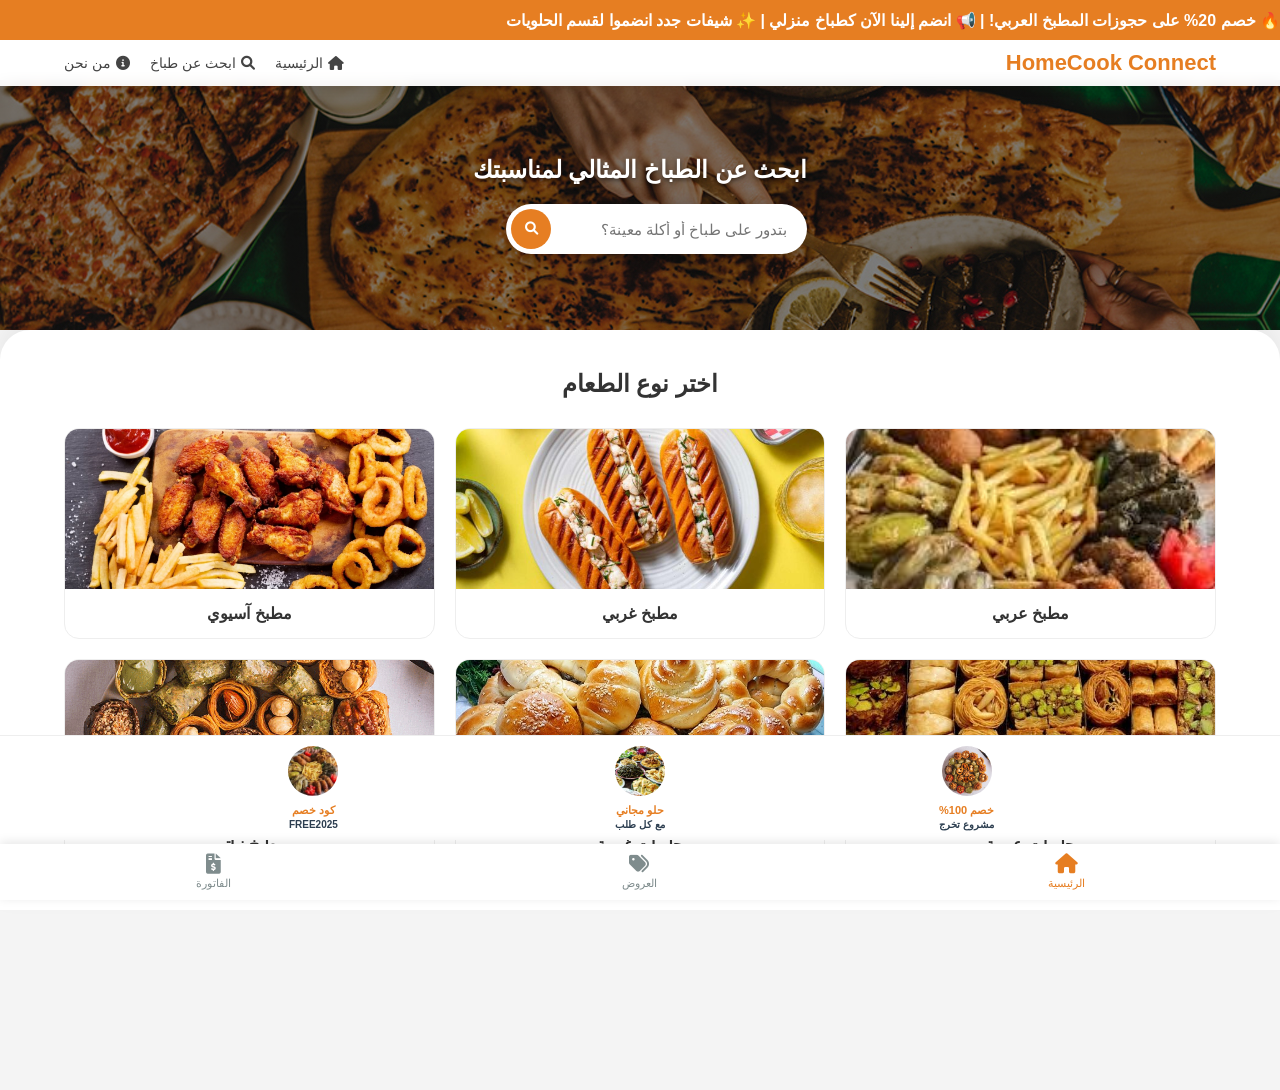
<file: index.html>
<!DOCTYPE html>
<html lang="ar" dir="rtl">
<head>
    <meta charset="UTF-8">
    <meta name="viewport" content="width=device-width, initial-scale=1.0">
    <title>HomeCook Connect | الرئيسية</title>
    <link rel="stylesheet" href="css/style.css">
    <link rel="stylesheet" href="https://cdnjs.cloudflare.com/ajax/libs/font-awesome/6.0.0/css/all.min.css">
</head>
<body>

    <div class="news-ticker">
        <div class="ticker-text">
            🔥 خصم 20% على حجوزات المطبخ العربي! | 📢 انضم إلينا الآن كطباخ منزلي | ✨ شيفات جدد انضموا لقسم الحلويات
        </div>
    </div>

    <nav class="top-nav">
        <div class="logo">HomeCook Connect</div>
        <ul>
            <li><a href="index.html"><i class="fas fa-home"></i> الرئيسية</a></li>
            <li><a href="#search-section"><i class="fas fa-search"></i> ابحث عن طباخ</a></li>
            <li><a href="#"><i class="fas fa-info-circle"></i> من نحن</a></li>
        </ul>
    </nav>

    <header class="hero-section" id="search-section">
        <div class="overlay">
            <h1>ابحث عن الطباخ المثالي لمناسبتك</h1>
            <div class="search-bar">
                <input type="text" id="searchInput" placeholder="بتدور على طباخ أو أكلة معينة؟">
                <button onclick="performSearch()"><i class="fas fa-search"></i></button>
            </div>
        </div>
    </header>

    <section class="categories">
        <h2>اختر نوع الطعام</h2>
        <div class="grid-container">
             <a href="pages/arabic.html" class="cat-card">
                <img src="images/categories/arabic-food.jpg" alt="مطبخ عربي" onerror="this.src='https://via.placeholder.com/150'">
                <span>مطبخ عربي</span>
            </a>
            
            <a href="pages/western.html" class="cat-card">
                <img src="images/categories/western-food.jpg" alt="مطبخ غربي" onerror="this.src='https://via.placeholder.com/150'">
                <span>مطبخ غربي</span>
            </a>
            
            <a href="pages/asian.html" class="cat-card">
                <img src="images/categories/asian-food.jpg" alt="مطبخ آسيوي" onerror="this.src='https://via.placeholder.com/150'">
                <span>مطبخ آسيوي</span>
            </a>
            
            <a href="pages/arabic-desserts.html" class="cat-card">
                <img src="images/categories/arabic-sweets.jpg" alt="حلويات عربية" onerror="this.src='https://via.placeholder.com/150'">
                <span>حلويات عربية</span>
            </a>
            
            <a href="pages/western-desserts.html" class="cat-card">
                <img src="images/categories/western-sweets.jpg" alt="حلويات غربية" onerror="this.src='https://via.placeholder.com/150'">
                <span>حلويات غربية</span>
            </a>
            
            <a href="pages/vegan.html" class="cat-card">
                <img src="images/categories/vegan-food.jpg" alt="مطبخ نباتي" onerror="this.src='https://via.placeholder.com/150'">
                <span>مطبخ نباتي</span>
            </a>
        </div>
    </section>

    <div id="chefModal" class="modal">
        <div class="modal-content">
            <span class="close" onclick="closeModal()">&times;</span>
            <div id="modalBody"></div>
        </div>
    </div>

    <section class="top-offers-static">
        <div class="static-offers-grid">
            <a href="pages/offers.html" class="offer-box">
                <img src="images/cover/offer1.jpg" alt="عرض 1" onerror="this.src='https://via.placeholder.com/100'">
                <div class="offer-box-info">
                    <h4>خصم 100%</h4>
                    <p>مشروع تخرج</p>
                </div>
            </a>
            <a href="pages/offers.html" class="offer-box">
                <img src="images/cover/offer2.jpg" alt="عرض 2" onerror="this.src='https://via.placeholder.com/100'">
                <div class="offer-box-info">
                    <h4>حلو مجاني</h4>
                    <p>مع كل طلب</p>
                </div>
            </a>
            <a href="pages/offers.html" class="offer-box">
                <img src="images/cover/offer6.jpg" alt="عرض 6" onerror="this.src='https://via.placeholder.com/100'">
                <div class="offer-box-info">
                    <h4>كود خصم</h4>
                    <p>FREE2025</p>
                </div>
            </a>
        </div>
    </section>

    <footer class="bottom-nav">
        <a href="index.html" class="nav-item active">
            <i class="fas fa-home"></i>
            <span>الرئيسية</span>
        </a>
        <a href="pages/offers.html" class="nav-item">
            <i class="fas fa-tags"></i>
            <span>العروض</span>
        </a>
        <a href="pages/invoice.html" class="nav-item">
            <i class="fas fa-file-invoice-dollar"></i>
            <span>الفاتورة</span>
        </a>
    </footer>

    <script src="js/script.js"></script>
</body>
</html>
</file>
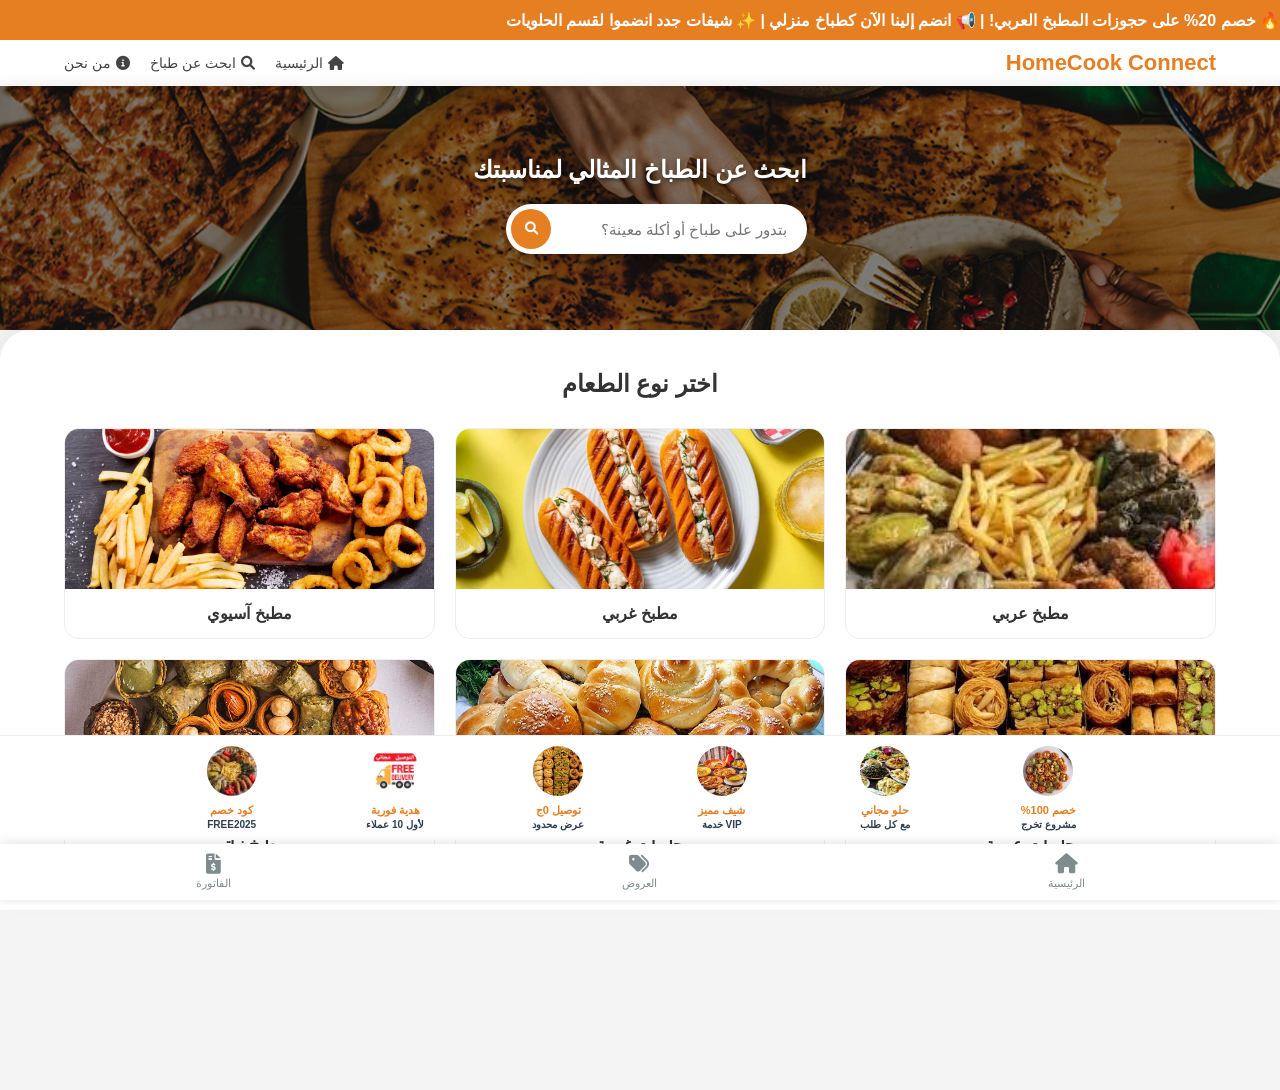
<file: Chef Finder Finesh/index.html>
<!DOCTYPE html>
<html lang="ar" dir="rtl">
<head>
    <meta charset="UTF-8">
    <meta name="viewport" content="width=device-width, initial-scale=1.0">
    <title>HomeCook Connect | الرئيسية</title>
    <link rel="stylesheet" href="css/style.css">
    <link rel="stylesheet" href="https://cdnjs.cloudflare.com/ajax/libs/font-awesome/6.0.0/css/all.min.css">
</head>
<body>

    <div class="news-ticker">
        <div class="ticker-text">
            🔥 خصم 20% على حجوزات المطبخ العربي! | 📢 انضم إلينا الآن كطباخ منزلي | ✨ شيفات جدد انضموا لقسم الحلويات
        </div>
    </div>

    <nav class="top-nav">
        <div class="logo">HomeCook Connect</div>
        <ul>
            <li><a href="index.html"><i class="fas fa-home"></i> الرئيسية</a></li>
            <li><a href="#search-section"><i class="fas fa-search"></i> ابحث عن طباخ</a></li>
            <li><a href="#"><i class="fas fa-info-circle"></i> من نحن</a></li>
        </ul>
    </nav>

    <header class="hero-section" id="search-section">
        <div class="overlay">
            <h1>ابحث عن الطباخ المثالي لمناسبتك</h1>
            <div class="search-bar">
                <input type="text" id="searchInput" placeholder="بتدور على طباخ أو أكلة معينة؟">
                <button onclick="performSearch()"><i class="fas fa-search"></i></button>
            </div>
        </div>
    </header>

  <section class="categories">
    <h2>اختر نوع الطعام</h2>
    <div class="grid-container">
         <a href="pages/arabic.html" class="cat-card">
            <img src="images/categories/arabic-food.jpg" alt="مطبخ عربي" onerror="this.src='https://via.placeholder.com/150'">
            <span>مطبخ عربي</span>
        </a>
        
        <a href="pages/western.html" class="cat-card">
            <img src="images/categories/western-food.jpg" alt="مطبخ غربي" onerror="this.src='https://via.placeholder.com/150'">
            <span>مطبخ غربي</span>
        </a>
        
        <a href="pages/asian.html" class="cat-card">
            <img src="images/categories/asian-food.jpg" alt="مطبخ آسيوي" onerror="this.src='https://via.placeholder.com/150'">
            <span>مطبخ آسيوي</span>
        </a>
        
        <a href="pages/arabic-desserts.html" class="cat-card">
            <img src="images/categories/arabic-sweets.jpg" alt="حلويات عربية" onerror="this.src='https://via.placeholder.com/150'">
            <span>حلويات عربية</span>
        </a>
        
        <a href="pages/western-desserts.html" class="cat-card">
            <img src="images/categories/western-sweets.jpg" alt="حلويات غربية" onerror="this.src='https://via.placeholder.com/150'">
            <span>حلويات غربية</span>
        </a>
        
        <a href="pages/vegan.html" class="cat-card">
            <img src="images/categories/vegan-food.jpg" alt="مطبخ نباتي" onerror="this.src='https://via.placeholder.com/150'">
            <span>مطبخ نباتي</span>
        </a>
    </div>
</section>


    <div id="chefModal" class="modal">
        <div class="modal-content">
            <span class="close" onclick="closeModal()">&times;</span>
            <div id="modalBody"></div>
        </div>
    </div>

   

<footer class="bottom-nav">
<section class="top-offers-static">
    <div class="static-offers-grid">
        <a href="pages/offers.html" class="offer-box">
            <img src="images/cover/offer1.jpg" alt="عرض 1" onerror="this.src='https://via.placeholder.com/100'">
            <div class="offer-box-info">
                <h4>خصم 100%</h4>
                <p>مشروع تخرج</p>
            </div>
        </a>
        <a href="pages/offers.html" class="offer-box">
            <img src="images/cover/offer2.jpg" alt="عرض 2" onerror="this.src='https://via.placeholder.com/100'">
            <div class="offer-box-info">
                <h4>حلو مجاني</h4>
                <p>مع كل طلب</p>
            </div>
        </a>
        <a href="pages/offers.html" class="offer-box">
            <img src="images/cover/offer3.jpg" alt="عرض 3" onerror="this.src='https://via.placeholder.com/100'">
            <div class="offer-box-info">
                <h4>شيف مميز</h4>
                <p>VIP خدمة</p>
            </div>
        </a>
        <a href="pages/offers.html" class="offer-box">
            <img src="images/cover/offer4.jpg" alt="عرض 4" onerror="this.src='https://via.placeholder.com/100'">
            <div class="offer-box-info">
                <h4>توصيل 0ج</h4>
                <p>عرض محدود</p>
            </div>
        </a>
        <a href="pages/offers.html" class="offer-box">
            <img src="images/cover/offer5.jpg" alt="عرض 5" onerror="this.src='https://via.placeholder.com/100'">
            <div class="offer-box-info">
                <h4>هدية فورية</h4>
                <p>لأول 10 عملاء</p>
            </div>
        </a>
        <a href="pages/offers.html" class="offer-box">
            <img src="images/cover/offer6.jpg" alt="عرض 6" onerror="this.src='https://via.placeholder.com/100'">
            <div class="offer-box-info">
                <h4>كود خصم</h4>
                <p>FREE2025</p>
            </div>
        </a>
    </div>
</section>
    </div>
</section>
    </footer>
<footer class="bottom-nav">
    <a href="index.html" class="nav-item">
        <i class="fas fa-home"></i>
        <span>الرئيسية</span>
    </a>
    
    <a href="pages/offers.html" class="nav-item">
        <i class="fas fa-tags"></i>
        <span>العروض</span>
    </a>
    
    <a href="pages/invoice.html" class="nav-item">
        <i class="fas fa-file-invoice-dollar"></i>
        <span>الفاتورة</span>
    </a>
</footer>
</body>
</html>
</file>
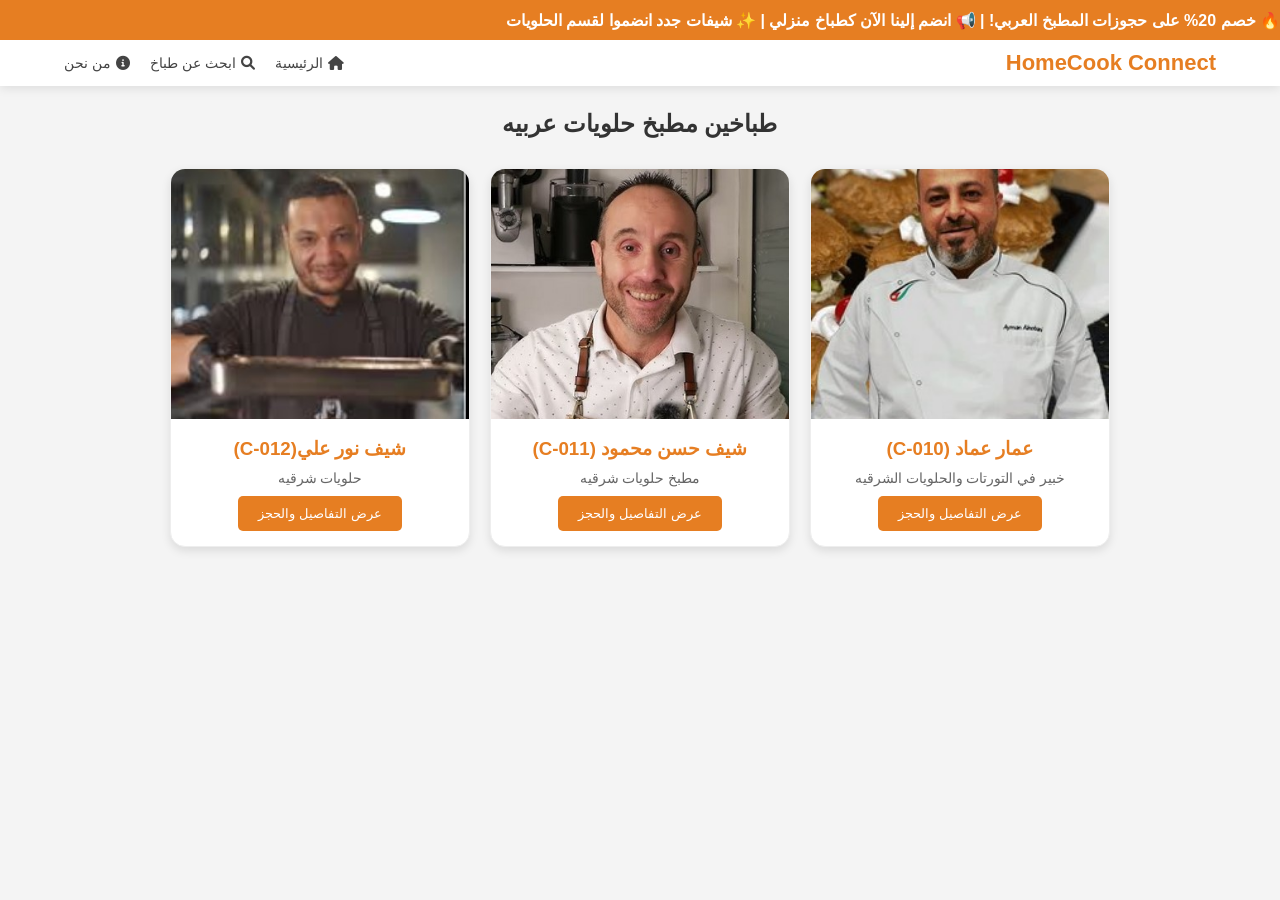
<file: pages/arabic-desserts.html>
<!DOCTYPE html>
<html lang="ar" dir="rtl">
<head>
    <meta charset="UTF-8">
    <meta name="viewport" content="width=device-width, initial-scale=1.0">
    <title> مطبخ حلويات عربيه  | HomeCook Connect</title>
    <link rel="stylesheet" href="../css/style.css">
    <link rel="stylesheet" href="https://cdnjs.cloudflare.com/ajax/libs/font-awesome/6.0.0/css/all.min.css">
</head>
<body>
    <div class="news-ticker">
        <div class="ticker-text">
            🔥 خصم 20% على حجوزات المطبخ العربي! | 📢 انضم إلينا الآن كطباخ منزلي | ✨ شيفات جدد انضموا لقسم الحلويات
        </div>
    </div>

    <nav class="top-nav">
        <div class="logo">HomeCook Connect</div>
        <ul>
            <li><a href="../index.html"><i class="fas fa-home"></i> الرئيسية</a></li>
            <li><a href="#search-section"><i class="fas fa-search"></i> ابحث عن طباخ</a></li>
            <li><a href="#"><i class="fas fa-info-circle"></i> من نحن</a></li>
        </ul>
    </nav>
    <div class="back-nav">
    </div>

    <section class="chefs-section">
        <h1>طباخين مطبخ حلويات عربيه </h1>
        
        <div class="chefs-container">
            <div class="chef-card" id="C-010">
                <img src="../images/chef7.jpg" alt=" شيف عمار عماد ">
                <div class="chef-info">
                    <h3>عمار عماد  (C-010)</h3>
                    <p class="specialty">خبير في التورتات والحلويات الشرقيه </p>
                    <button class="view-btn" onclick="showChefDetails('C-010')">عرض التفاصيل والحجز</button>
                </div>
            </div>

            <div class="chef-card" id="C-011">
                <img src="../images/chef8.jpg" alt="شيف حسن محمود ">
                <div class="chef-info">
                    <h3>شيف حسن محمود (C-011)</h3>
                    <p class="specialty"> مطبخ حلويات شرقيه  </p>
                    <button class="view-btn" onclick="showChefDetails('C-011')">عرض التفاصيل والحجز</button>
                </div>
            </div>

            <div class="chef-card" id="C-012">
                <img src="../images/chef9.jpg" alt="شيف نور علي">
                <div class="chef-info">
                    <h3>شيف نور علي(C-012)</h3>
                    <p class="specialty"> حلويات شرقيه</p>
                    <button class="view-btn" onclick="showChefDetails('C-012')">عرض التفاصيل والحجز</button>
                </div>
            </div>
        </div>
    </section>

    <div id="chefModal" class="modal">
        <div class="modal-content">
            <span class="close" onclick="closeModal()">&times;</span>
            <div id="modalBody">
                </div>
        </div>
    </div>

    <script src="../js/script.js"></script>
</body>
</html>
</file>
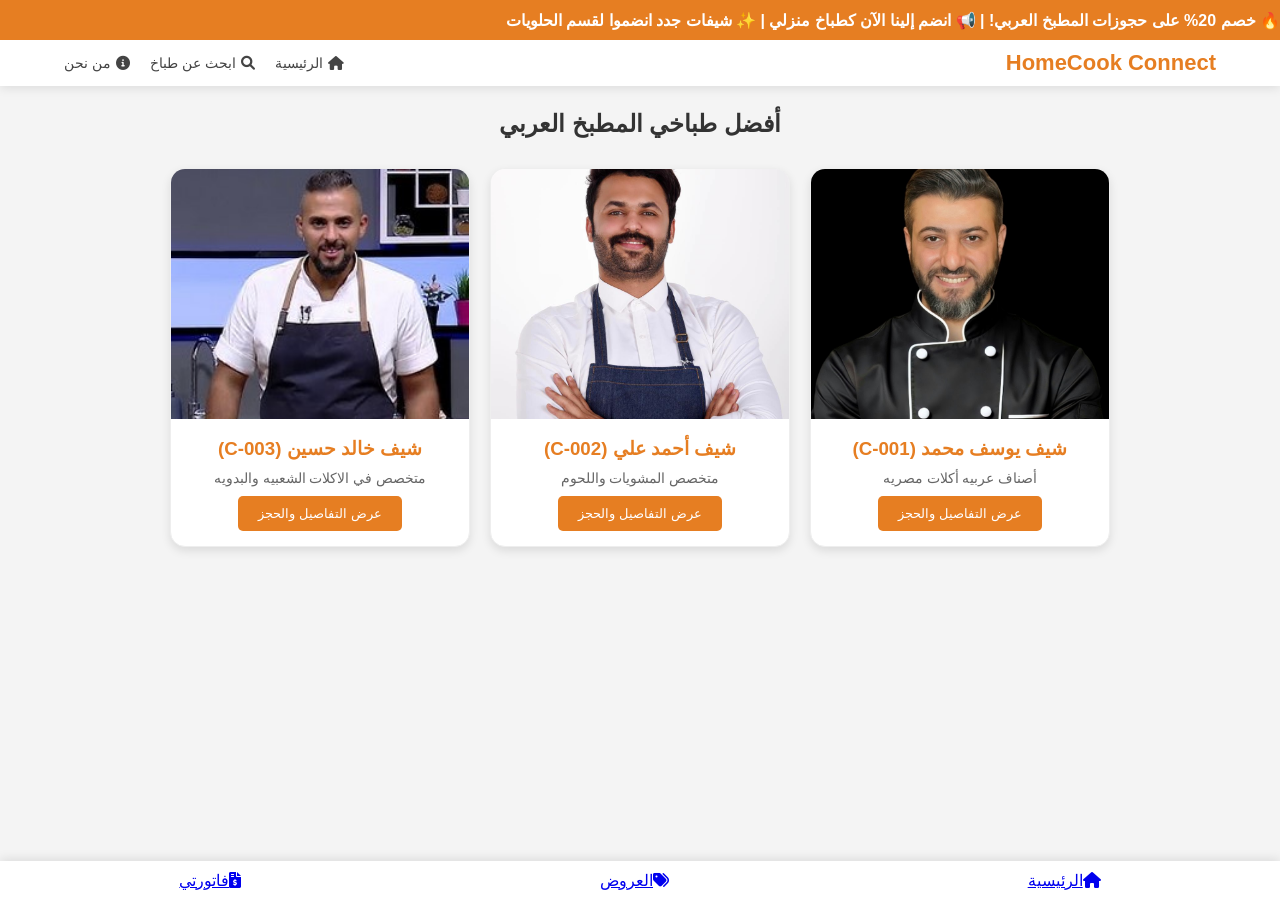
<file: pages/arabic.html>
<!DOCTYPE html>
<html lang="ar" dir="rtl">
<head>
    <meta charset="UTF-8">
    <title>المطبخ العربي | HomeCook Connect</title>
    <link rel="stylesheet" href="../css/style.css">
    <link rel="stylesheet" href="https://cdnjs.cloudflare.com/ajax/libs/font-awesome/6.0.0/css/all.min.css">
</head>
<body>
        <div class="news-ticker">
        <div class="ticker-text">
            🔥 خصم 20% على حجوزات المطبخ العربي! | 📢 انضم إلينا الآن كطباخ منزلي | ✨ شيفات جدد انضموا لقسم الحلويات
        </div>
    </div>

    <nav class="top-nav">
        <div class="logo">HomeCook Connect</div>
        <ul>
            <li><a href="../index.html"><i class="fas fa-home"></i> الرئيسية</a></li>
            <li><a href="#search-section"><i class="fas fa-search"></i> ابحث عن طباخ</a></li>
            <li><a href="#"><i class="fas fa-info-circle"></i> من نحن</a></li>
        </ul>
    </nav>
    <div class="back-nav">
    </div>

    <section class="chefs-section">
        <h1>أفضل طباخي المطبخ العربي</h1>
        <div class="chefs-container">
            <div class="chef-card">
                <img src="../images/chef1.jpg" alt="شيف يوسف محمد" onerror="this.src='https://via.placeholder.com/150'">
                <div class="chef-info">
                    <h3>شيف يوسف محمد (C-001)</h3>
                    <p class="specialty">أصناف عربيه أكلات مصريه</p>
                    <button class="view-btn" onclick="showChefDetails('C-001')">عرض التفاصيل والحجز</button>
                </div>
            </div>

            <div class="chef-card">
                <img src="../images/chef2.jpg" alt="شيف أحمد علي" onerror="this.src='https://via.placeholder.com/150'">
                <div class="chef-info">
                    <h3>شيف أحمد علي (C-002)</h3>
                    <p class="specialty">متخصص المشويات واللحوم</p>
                    <button class="view-btn" onclick="showChefDetails('C-002')">عرض التفاصيل والحجز</button>
                </div>
            </div>

            <div class="chef-card">
                <img src="../images/C-018.jpg" alt="شيف خالد حسين " onerror="this.src='https://via.placeholder.com/150'">
                <div class="chef-info">
                    <h3>شيف خالد حسين  (C-003)</h3>
                    <p class="specialty">متخصص في الاكلات الشعبيه والبدويه</p>
                    <button class="view-btn" onclick="showChefDetails('C-003')">عرض التفاصيل والحجز</button>
                </div>
            </div>
        </div>
    </section>

    <footer class="bottom-nav">
        <a href="../index.html"><i class="fas fa-home"></i><span>الرئيسية</span></a>
        <a href="offers.html"><i class="fas fa-tags"></i><span>العروض</span></a>
        <a href="invoice.html"><i class="fas fa-file-invoice-dollar"></i><span>فاتورتي</span></a>
    </footer>

    <div id="chefModal" class="modal">
        <div class="modal-content">
            <span class="close" onclick="closeModal()">&times;</span>
            <div id="modalBody"></div>
        </div>
    </div>

    <script src="../js/script.js"></script>
</body>
</html>
</file>
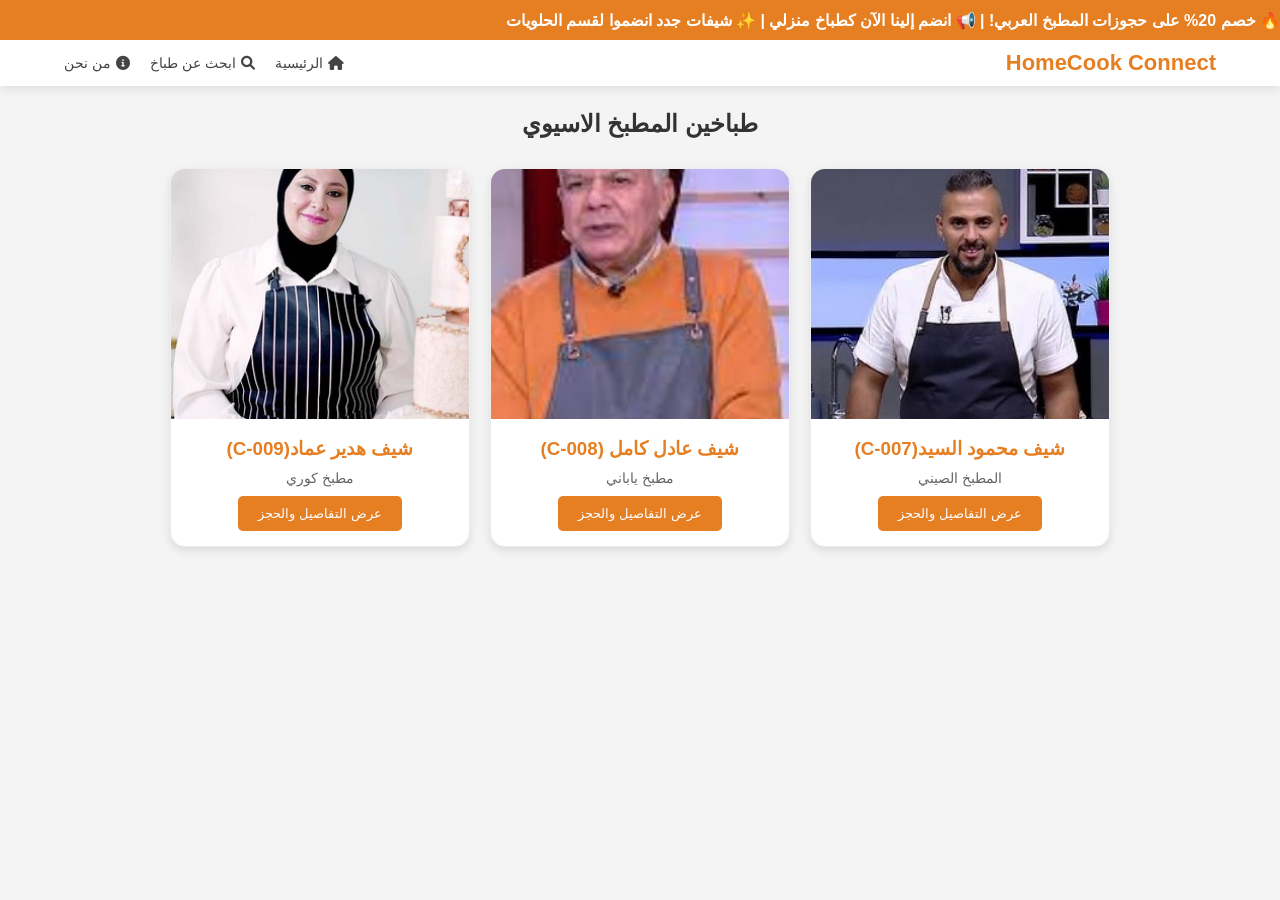
<file: pages/asian.html>
<!DOCTYPE html>
<html lang="ar" dir="rtl">
<head>
    <meta charset="UTF-8">
    <meta name="viewport" content="width=device-width, initial-scale=1.0">
    <title>مطبخ اسيوي | HomeCook Connect</title>
    <link rel="stylesheet" href="../css/style.css">
    <link rel="stylesheet" href="https://cdnjs.cloudflare.com/ajax/libs/font-awesome/6.0.0/css/all.min.css">
</head>
<body>
    <div class="news-ticker">
        <div class="ticker-text">
            🔥 خصم 20% على حجوزات المطبخ العربي! | 📢 انضم إلينا الآن كطباخ منزلي | ✨ شيفات جدد انضموا لقسم الحلويات
        </div>
    </div>

    <nav class="top-nav">
        <div class="logo">HomeCook Connect</div>
        <ul>
            <li><a href="../index.html"><i class="fas fa-home"></i> الرئيسية</a></li>
            <li><a href="#search-section"><i class="fas fa-search"></i> ابحث عن طباخ</a></li>
            <li><a href="#"><i class="fas fa-info-circle"></i> من نحن</a></li>
        </ul>
    </nav>
    <div class="back-nav">
    </div>

    <section class="chefs-section">
        <h1>طباخين المطبخ الاسيوي</h1>
        
        <div class="chefs-container">
            <div class="chef-card" id="C-007">
                <img src="../images/C-018.jpg" alt=" شيف  محمود السيد ">
                <div class="chef-info">
                    <h3> شيف محمود السيد(C-007)</h3>
                    <p class="specialty">المطبخ الصيني</p>
                    <button class="view-btn" onclick="showChefDetails('C-007')">عرض التفاصيل والحجز</button>
                </div>
            </div>

            <div class="chef-card" id="C-008">
                <img src="../images/C-011.jpg" alt="شيف  عادل كامل ">
                <div class="chef-info">
                    <h3>شيف عادل كامل   (C-008)</h3>
                    <p class="specialty"> مطبخ  ياباني  </p>
                    <button class="view-btn" onclick="showChefDetails('C-008')">عرض التفاصيل والحجز</button>
                </div>
            </div>

            <div class="chef-card" id="C-009">
                <img src="../images/C-004.jpg" alt=" شيف  هدير عماد">
                <div class="chef-info">
                    <h3>شيف  هدير عماد(C-009)</h3>
                    <p class="specialty"> مطبخ كوري </p>
                    <button class="view-btn" onclick="showChefDetails('C-009')">عرض التفاصيل والحجز</button>
                </div>
            </div>
        </div>
    </section>

    <div id="chefModal" class="modal">
        <div class="modal-content">
            <span class="close" onclick="closeModal()">&times;</span>
            <div id="modalBody">
                </div>
        </div>
    </div>

    <script src="../js/script.js"></script>
</body>
</html>
</file>
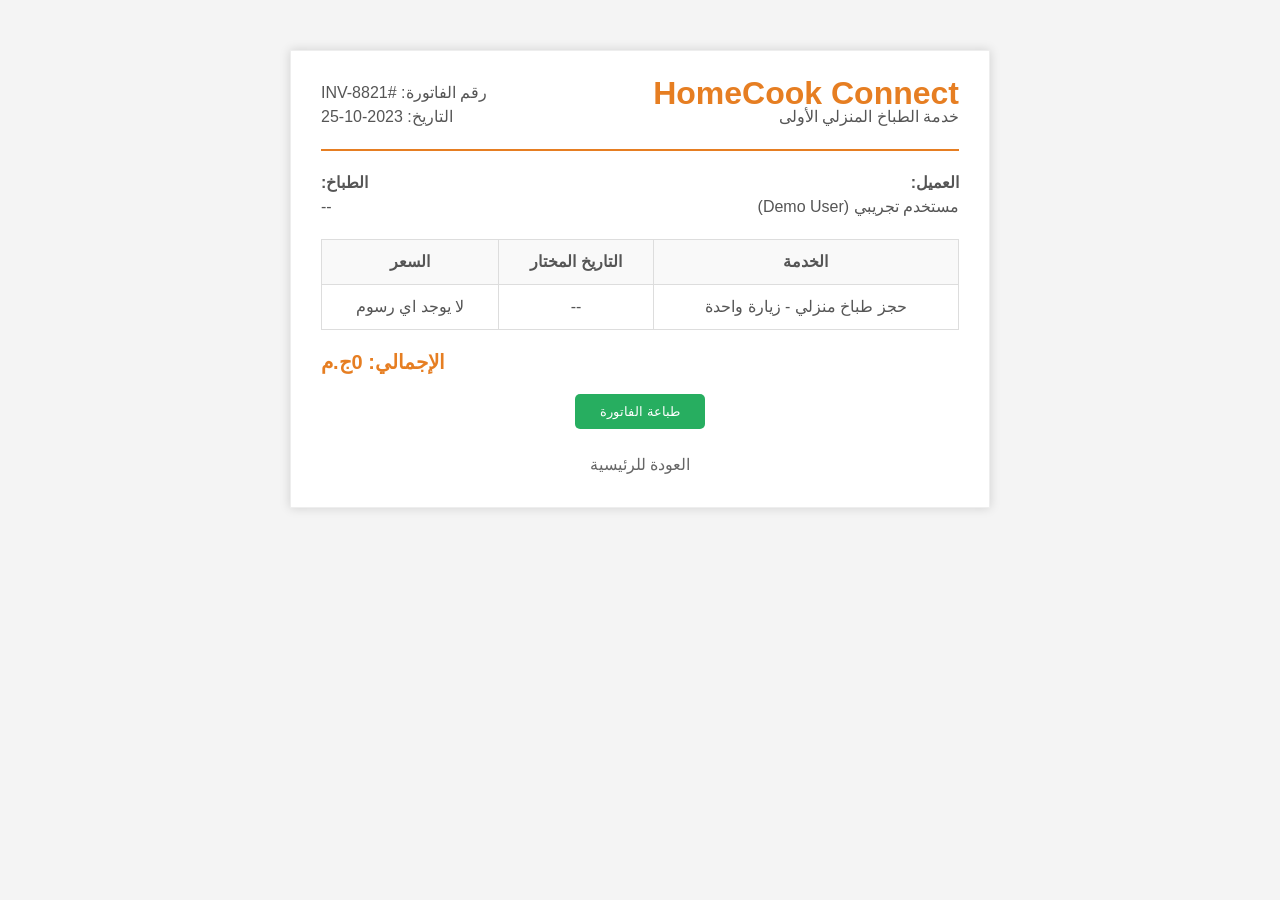
<file: pages/invoice.html>
<!DOCTYPE html>
<html lang="ar" dir="rtl">
<head>
    <meta charset="UTF-8">
    <title>فاتورة الحجز | HomeCook Connect</title>
    <link rel="stylesheet" href="../css/style.css">
    <style>
        /* ستايل خاص بالفاتورة فقط */
        .invoice-box {
            max-width: 700px; margin: 50px auto; padding: 30px;
            border: 1px solid #eee; box-shadow: 0 0 10px rgba(0, 0, 0, 0.15);
            font-size: 16px; line-height: 24px; color: #555; background: #fff;
        }
        .invoice-header { display: flex; justify-content: space-between; border-bottom: 2px solid #e67e22; padding-bottom: 20px; }
        .invoice-details { margin: 20px 0; display: flex; justify-content: space-between; }
        .invoice-table { width: 100%; border-collapse: collapse; margin-top: 20px; }
        .invoice-table th { background: #f9f9f9; padding: 10px; border: 1px solid #ddd; }
        .invoice-table td { padding: 10px; border: 1px solid #ddd; text-align: center; }
        .total-amount { font-size: 20px; font-weight: bold; color: #e67e22; margin-top: 20px; text-align: left; }
        .print-btn { background: #27ae60; color: white; padding: 10px 25px; border: none; border-radius: 5px; cursor: pointer; margin-top: 20px; }
        @media print { .print-btn, .back-nav { display: none; } } /* إخفاء الأزرار عند الطباعة */
    </style>
</head>
<body>

    <div class="invoice-box" id="invoiceContent">
        <div class="invoice-header">
            <div>
                <h1 style="color: #e67e22; margin: 0;">HomeCook Connect</h1>
                <p>خدمة الطباخ المنزلي الأولى</p>
            </div>
            <div style="text-align: left;">
                <p>رقم الفاتورة: <span id="invNum">#INV-8821</span></p>
                <p>التاريخ: <span id="invDate">2023-10-25</span></p>
            </div>
        </div>

        <div class="invoice-details">
            <div>
                <strong>العميل:</strong>
                <p>مستخدم تجريبي (Demo User)</p>
            </div>
            <div style="text-align: left;">
                <strong>الطباخ:</strong>
                <p id="targetChefName">--</p>
            </div>
        </div>

        <table class="invoice-table">
            <thead>
                <tr>
                    <th>الخدمة</th>
                    <th>التاريخ المختار</th>
                    <th>السعر </th>
                </tr>
            </thead>
            <tbody>
                <tr>
                    <td>حجز طباخ منزلي - زيارة واحدة</td>
                    <td id="targetBookingDate">--</td>
                    <td>لا يوجد اي رسوم </td>
                </tr>
            </tbody>
        </table>

        <div class="total-amount">
            الإجمالي: 0ج.م
        </div>

        <div style="text-align: center;">
            <button class="print-btn" onclick="window.print()">طباعة الفاتورة <i class="fas fa-print"></i></button>
            <br><br>
            <a href="../index.html" style="color: #666; text-decoration: none;">العودة للرئيسية</a>
        </div>
    </div>

    <script>
        // كود بسيط لجلب البيانات من الـ Local Storage
       // كود الجافا سكريبت داخل صفحة الفاتورة
document.getElementById('chefName').innerText = localStorage.getItem('bookedChef');
document.getElementById('bookingDate').innerText = localStorage.getItem('bookedDate');

// عرض السعر مجاني
document.getElementById('totalAmount').innerText = "0 جنيه (مجاني)";
document.getElementById('paymentMethod').innerText = "تم الدفع (قسيمة مجانية)";
    </script>

</body>
</html>
</file>
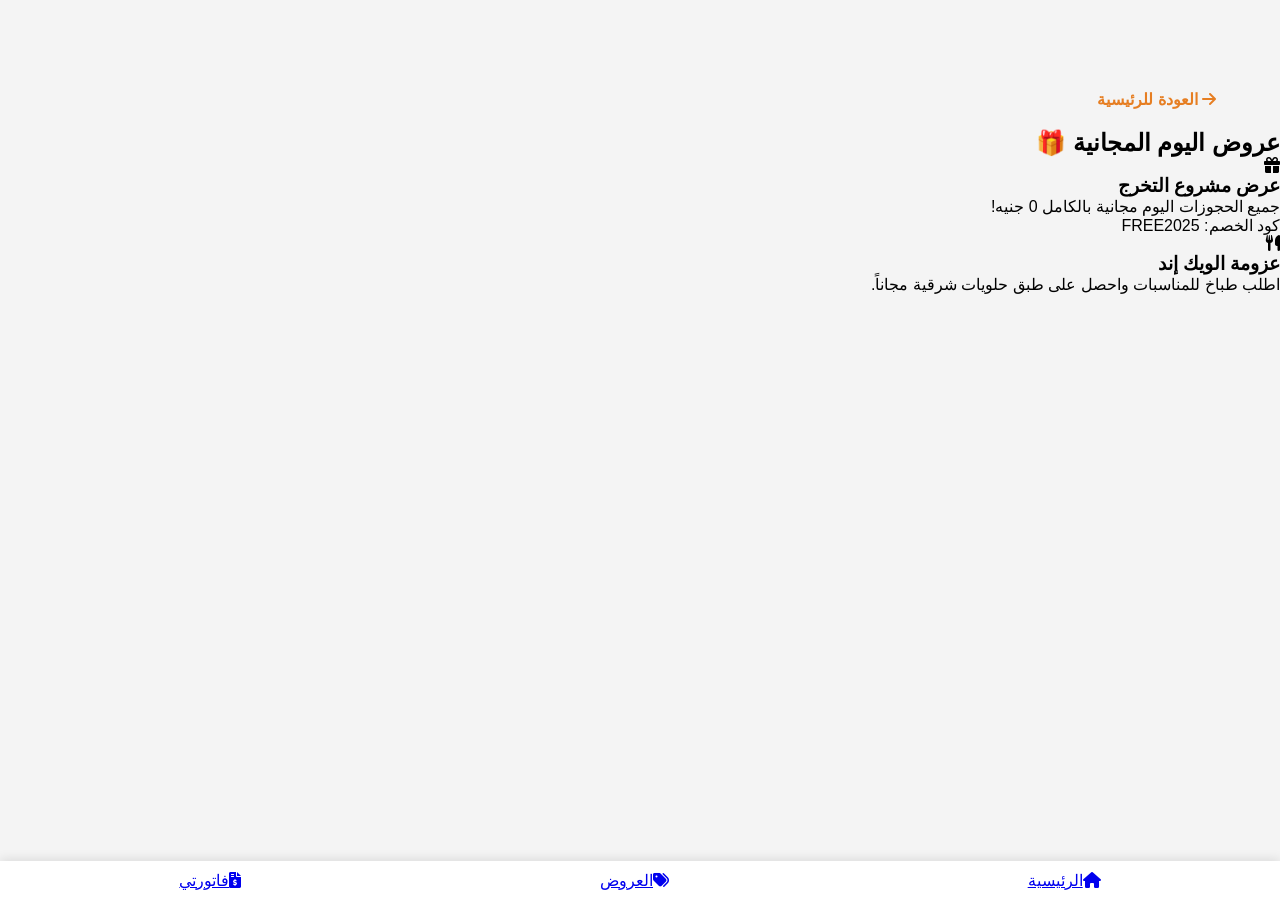
<file: pages/offers.html>
<!DOCTYPE html>
<html lang="ar" dir="rtl">
<head>
    <meta charset="UTF-8">
    <title>العروض الحصرية | HomeCook Connect</title>
    <link rel="stylesheet" href="../css/style.css">
    <link rel="stylesheet" href="https://cdnjs.cloudflare.com/ajax/libs/font-awesome/6.0.0/css/all.min.css">
</head>
<body>
    <div class="back-nav"><a href="../index.html"><i class="fas fa-arrow-right"></i> العودة للرئيسية</a></div>
    
    <section class="offers-page">
        <h1>عروض اليوم المجانية 🎁</h1>
        <div class="offers-container">
            <div class="offer-card-special">
                <i class="fas fa-gift"></i>
                <h3>عرض مشروع التخرج</h3>
                <p>جميع الحجوزات اليوم مجانية بالكامل 0 جنيه!</p>
                <span class="promo-code">كود الخصم: FREE2025</span>
            </div>
            
            <div class="offer-card-special">
                <i class="fas fa-utensils"></i>
                <h3>عزومة الويك إند</h3>
                <p>اطلب طباخ للمناسبات واحصل على طبق حلويات شرقية مجاناً.</p>
            </div>
        </div>
    </section>

    <footer class="bottom-nav">
        <a href="../index.html"><i class="fas fa-home"></i><span>الرئيسية</span></a>
        <a href="offers.html" class="active"><i class="fas fa-tags"></i><span>العروض</span></a>
        <a href="invoice.html"><i class="fas fa-file-invoice-dollar"></i><span>فاتورتي</span></a>
    </footer>
</body>
</html>
</file>
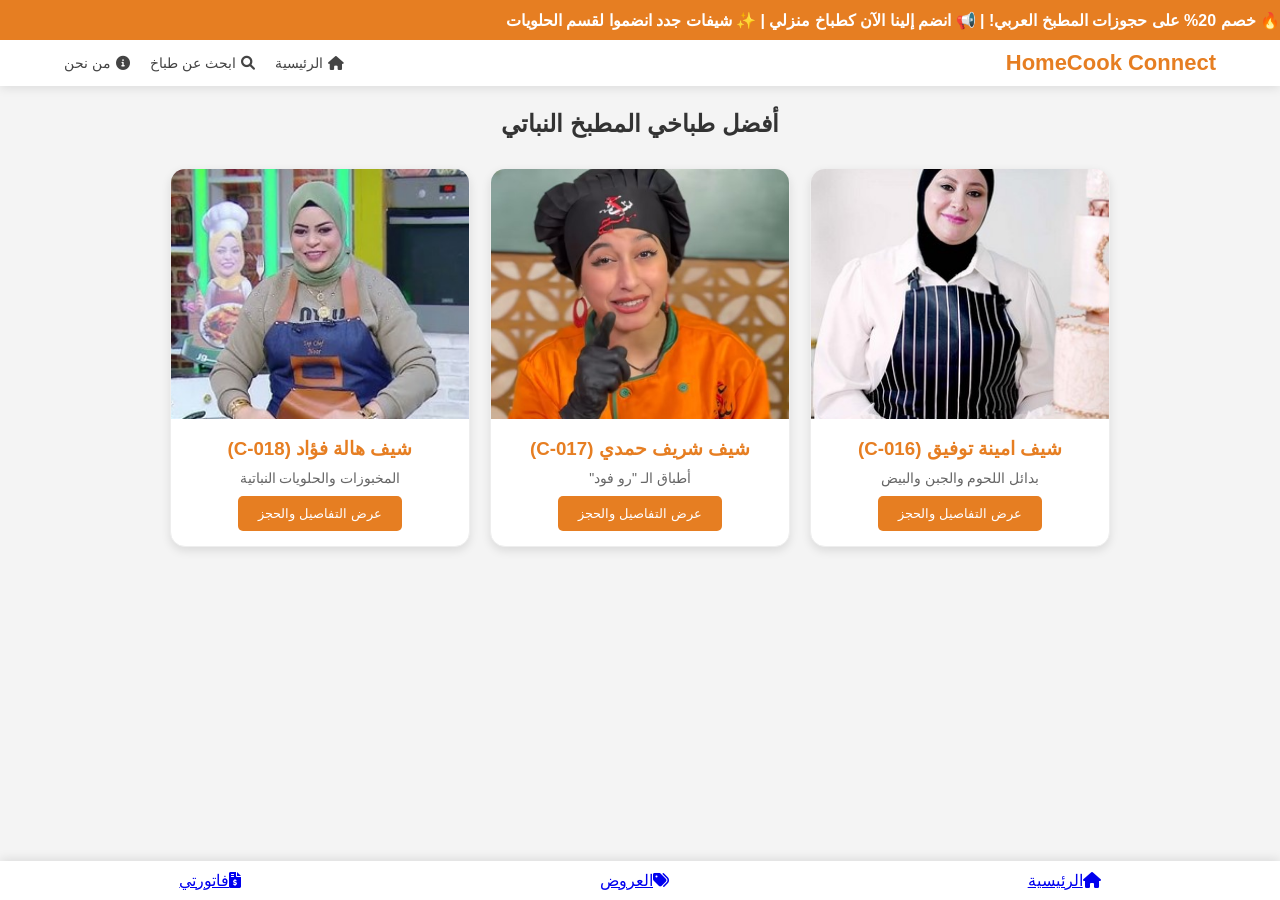
<file: pages/vegan.html>
<!DOCTYPE html>
<html lang="ar" dir="rtl">
<head>
    <meta charset="UTF-8">
    <title>المطبخ النباتي | HomeCook Connect</title>
    <link rel="stylesheet" href="../css/style.css">
    <link rel="stylesheet" href="https://cdnjs.cloudflare.com/ajax/libs/font-awesome/6.0.0/css/all.min.css">
</head>
<body>
        <div class="news-ticker">
        <div class="ticker-text">
            🔥 خصم 20% على حجوزات المطبخ العربي! | 📢 انضم إلينا الآن كطباخ منزلي | ✨ شيفات جدد انضموا لقسم الحلويات
        </div>
    </div>

    <nav class="top-nav">
        <div class="logo">HomeCook Connect</div>
        <ul>
            <li><a href="../index.html"><i class="fas fa-home"></i> الرئيسية</a></li>
            <li><a href="#search-section"><i class="fas fa-search"></i> ابحث عن طباخ</a></li>
            <li><a href="#"><i class="fas fa-info-circle"></i> من نحن</a></li>
        </ul>
    </nav>
    <div class="back-nav">
    </div>

    <section class="chefs-section">
        <h1>أفضل طباخي المطبخ النباتي</h1>
        <div class="chefs-container">
            <div class="chef-card">
                <img src="../images/C-004.jpg" alt="شيف امينة توفيق" onerror="this.src='https://via.placeholder.com/150'">
                <div class="chef-info">
                    <h3>شيف امينة توفيق (C-016)</h3>
                    <p class="specialty">بدائل اللحوم والجبن والبيض</p>
                    <button class="view-btn" onclick="showChefDetails('C-016')">عرض التفاصيل والحجز</button>
                </div>
            </div>

            <div class="chef-card">
                <img src="../images/C-005.jpg" alt=" شيف شريف حمدى" onerror="this.src='https://via.placeholder.com/150'">
                <div class="chef-info">
                    <h3>شيف شريف حمدي (C-017)</h3>
                    <p class="specialty">أطباق الـ "رو فود" </p>
                    <button class="view-btn" onclick="showChefDetails('C-017')">عرض التفاصيل والحجز</button>
                </div>
            </div>

            <div class="chef-card">
                <img src="../images/C-012.jpg" alt="شيف هالة فؤاد" onerror="this.src='https://via.placeholder.com/150'">
                <div class="chef-info">
                    <h3>شيف هالة فؤاد (C-018)</h3>
                    <p class="specialty">المخبوزات والحلويات النباتية </p>
                    <button class="view-btn" onclick="showChefDetails('C-018')">عرض التفاصيل والحجز</button>
                </div>
            </div>
        </div>
    </section>

    <footer class="bottom-nav">
        <a href="../index.html"><i class="fas fa-home"></i><span>الرئيسية</span></a>
        <a href="offers.html"><i class="fas fa-tags"></i><span>العروض</span></a>
        <a href="invoice.html"><i class="fas fa-file-invoice-dollar"></i><span>فاتورتي</span></a>
    </footer>

    <div id="chefModal" class="modal">
        <div class="modal-content">
            <span class="close" onclick="closeModal()">&times;</span>
            <div id="modalBody"></div>
        </div>
    </div>

    <script src="../js/script.js"></script>
</body>
</html>
</file>
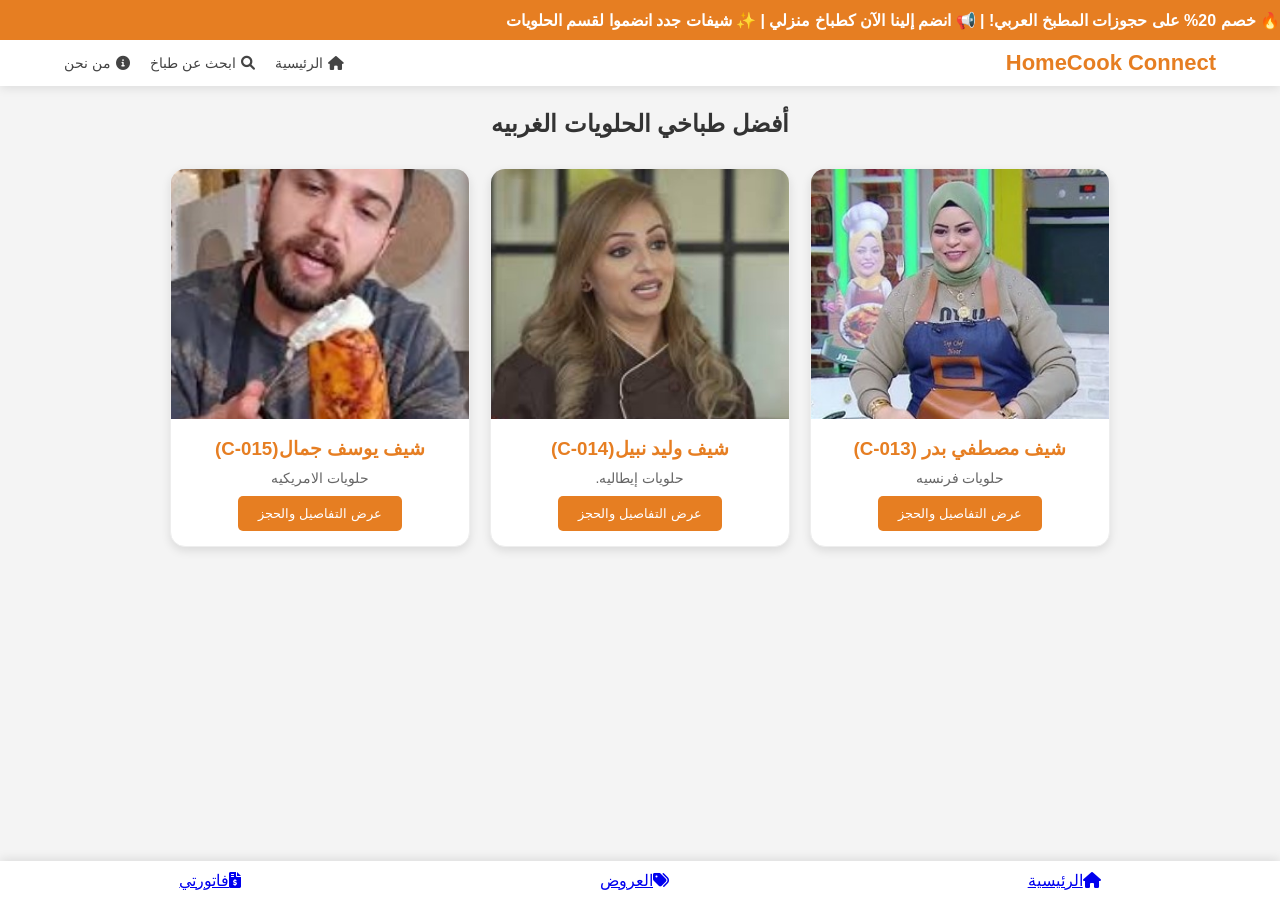
<file: pages/western-desserts.html>
<!DOCTYPE html>
<html lang="ar" dir="rtl">
<head>
    <meta charset="UTF-8">
    <title>مطبخ حلويات غربيه | HomeCook Connect</title>
    <link rel="stylesheet" href="../css/style.css">
    <link rel="stylesheet" href="https://cdnjs.cloudflare.com/ajax/libs/font-awesome/6.0.0/css/all.min.css">
</head>
<body>
        <div class="news-ticker">
        <div class="ticker-text">
            🔥 خصم 20% على حجوزات المطبخ العربي! | 📢 انضم إلينا الآن كطباخ منزلي | ✨ شيفات جدد انضموا لقسم الحلويات
        </div>
    </div>

    <nav class="top-nav">
        <div class="logo">HomeCook Connect</div>
        <ul>
            <li><a href="../index.html"><i class="fas fa-home"></i> الرئيسية</a></li>
            <li><a href="#search-section"><i class="fas fa-search"></i> ابحث عن طباخ</a></li>
            <li><a href="#"><i class="fas fa-info-circle"></i> من نحن</a></li>
        </ul>
    </nav>
    <div class="back-nav">
    </div>

    <section class="chefs-section">
        <h1>أفضل طباخي الحلويات  الغربيه</h1>
        <div class="chefs-container">
            <div class="chef-card">
                <img src="../images/C-012.jpg" alt=" شيف مصطفي بدر " onerror="this.src='https://via.placeholder.com/150'">
                <div class="chef-info">
                    <h3>شيف  مصطفي بدر  (C-013)</h3>
                    <p class="specialty"> حلويات فرنسيه</p>
                    <button class="view-btn" onclick="showChefDetails('C-013')">عرض التفاصيل والحجز</button>
                </div>
            </div>

            <div class="chef-card">
                <img src="../images/C-016.jpg" alt="شيف وليد نبيل" onerror="this.src='https://via.placeholder.com/150'">
                <div class="chef-info">
                    <h3>شيف وليد نبيل(C-014)</h3>
                    <p class="specialty"> حلويات إيطاليه.</p>
                    <button class="view-btn" onclick="showChefDetails('C-014')">عرض التفاصيل والحجز</button>
                </div>
            </div>

            <div class="chef-card">
                <img src="../images/C-017.jpg" alt="شيف يوسف جمال  " onerror="this.src='https://via.placeholder.com/150'">
                <div class="chef-info">
                    <h3>شيف يوسف جمال(C-015) </h3>
                    <p class="specialty">حلويات الامريكيه</p>
                    <button class="view-btn" onclick="showChefDetails('C-015')">عرض التفاصيل والحجز</button>
                </div>
            </div>
        </div>
    </section>

    <footer class="bottom-nav">
        <a href="../index.html"><i class="fas fa-home"></i><span>الرئيسية</span></a>
        <a href="offers.html"><i class="fas fa-tags"></i><span>العروض</span></a>
        <a href="invoice.html"><i class="fas fa-file-invoice-dollar"></i><span>فاتورتي</span></a>
    </footer>

    <div id="chefModal" class="modal">
        <div class="modal-content">
            <span class="close" onclick="closeModal()">&times;</span>
            <div id="modalBody"></div>
        </div>
    </div>

    <script src="../js/script.js"></script>
</body>
</html>
</file>
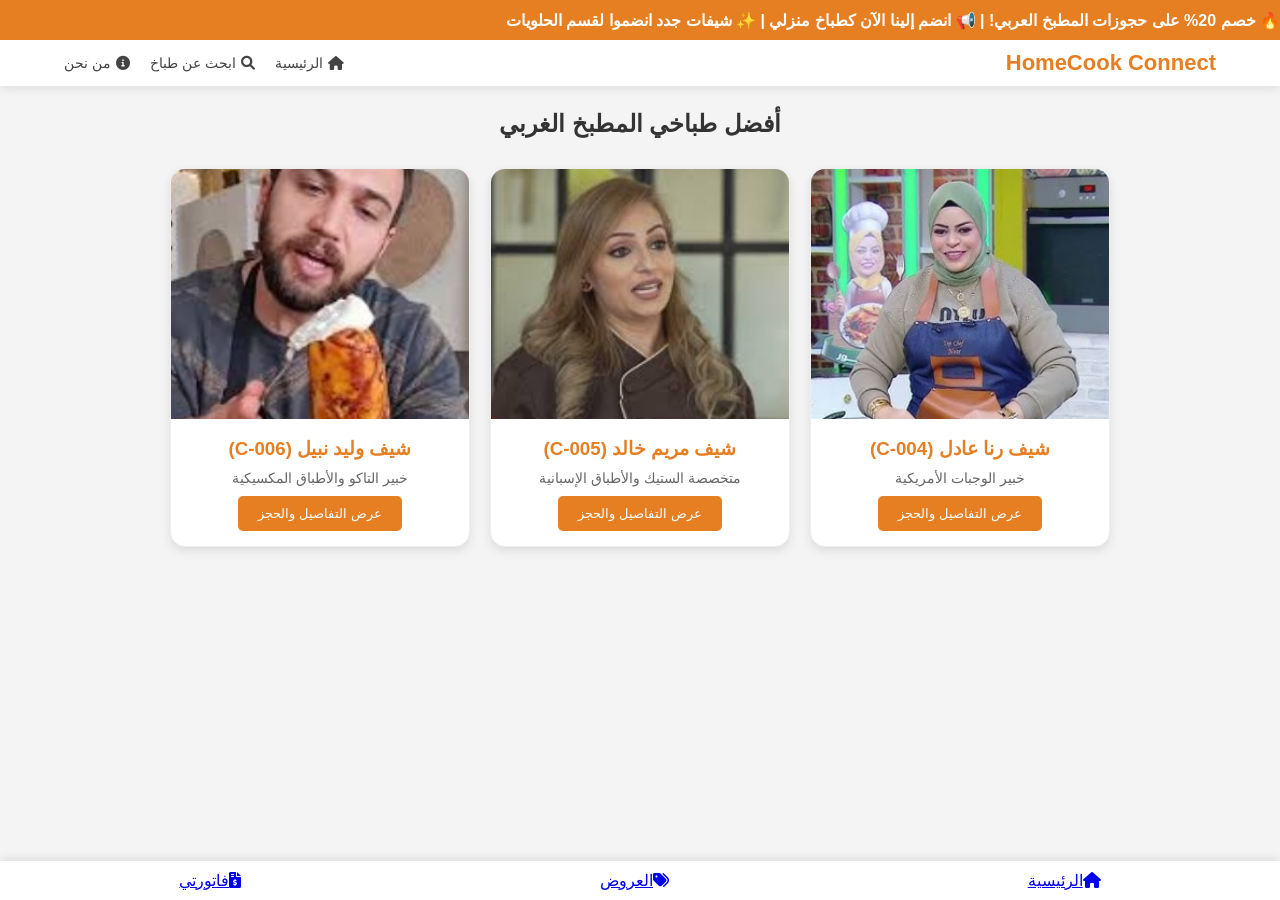
<file: pages/western.html>
<!DOCTYPE html>
<html lang="ar" dir="rtl">
<head>
    <meta charset="UTF-8">
    <title>المطبخ الغربي | HomeCook Connect</title>
    <link rel="stylesheet" href="../css/style.css">
    <link rel="stylesheet" href="https://cdnjs.cloudflare.com/ajax/libs/font-awesome/6.0.0/css/all.min.css">
</head>
<body>
        <div class="news-ticker">
        <div class="ticker-text">
            🔥 خصم 20% على حجوزات المطبخ العربي! | 📢 انضم إلينا الآن كطباخ منزلي | ✨ شيفات جدد انضموا لقسم الحلويات
        </div>
    </div>

    <nav class="top-nav">
        <div class="logo">HomeCook Connect</div>
        <ul>
            <li><a href="../index.html"><i class="fas fa-home"></i> الرئيسية</a></li>
            <li><a href="#search-section"><i class="fas fa-search"></i> ابحث عن طباخ</a></li>
            <li><a href="#"><i class="fas fa-info-circle"></i> من نحن</a></li>
        </ul>
    </nav>
    <div class="back-nav">
    </div>

    <section class="chefs-section">
        <h1>أفضل طباخي المطبخ الغربي</h1>
        <div class="chefs-container">
            <div class="chef-card">
                <img src="../images/C-012.jpg" alt="شيف رنا عادل" onerror="this.src='https://via.placeholder.com/150'">
                <div class="chef-info">
                    <h3>شيف رنا عادل (C-004)</h3>
                    <p class="specialty">خبير الوجبات الأمريكية</p>
                    <button class="view-btn" onclick="showChefDetails('C-004')">عرض التفاصيل والحجز</button>
                </div>
            </div>

            <div class="chef-card">
                <img src="../images/C-016.jpg" alt="شيف مريم خالد" onerror="this.src='https://via.placeholder.com/150'">
                <div class="chef-info">
                    <h3>شيف مريم خالد (C-005)</h3>
                    <p class="specialty">متخصصة الستيك والأطباق الإسبانية</p>
                    <button class="view-btn" onclick="showChefDetails('C-005')">عرض التفاصيل والحجز</button>
                </div>
            </div>

            <div class="chef-card">
                <img src="../images/C-017.jpg" alt="شيف وليد نبيل" onerror="this.src='https://via.placeholder.com/150'">
                <div class="chef-info">
                    <h3>شيف وليد نبيل (C-006)</h3>
                    <p class="specialty">خبير التاكو والأطباق المكسيكية</p>
                    <button class="view-btn" onclick="showChefDetails('C-006')">عرض التفاصيل والحجز</button>
                </div>
            </div>
        </div>
    </section>

    <footer class="bottom-nav">
        <a href="../index.html"><i class="fas fa-home"></i><span>الرئيسية</span></a>
        <a href="offers.html"><i class="fas fa-tags"></i><span>العروض</span></a>
        <a href="invoice.html"><i class="fas fa-file-invoice-dollar"></i><span>فاتورتي</span></a>
    </footer>

    <div id="chefModal" class="modal">
        <div class="modal-content">
            <span class="close" onclick="closeModal()">&times;</span>
            <div id="modalBody"></div>
        </div>
    </div>

    <script src="../js/script.js"></script>
</body>
</html>
</file>
<file: css/style.css>
/* 1. إعدادات الأساسية */
* { box-sizing: border-box; margin: 0; padding: 0; font-family: 'Segoe UI', Tahoma, Geneva, Verdana, sans-serif; }
body { background-color: #f4f4f4; padding-bottom: 180px; direction: rtl; }

/* 2. الشريط الإخباري (Top Ticker) */
.news-ticker {
    background: #e67e22;
    color: white;
    height: 40px;
    overflow: hidden;
    position: fixed;
    top: 0; width: 100%;
    z-index: 3000;
    display: flex;
    align-items: center;
}
.ticker-text {
    display: inline-block;
    white-space: nowrap;
    padding-left: 100%;
    animation: ticker 20s linear infinite;
    font-weight: bold;
}
@keyframes ticker { 0% { transform: translateX(0); } 100% { transform: translateX(-100%); } }

/* 3. القائمة العلوية (Top Nav) */
.top-nav {
    display: flex;
    justify-content: space-between;
    align-items: center;
    padding: 10px 5%;
    background-color: rgba(255, 255, 255, 0.95);
    backdrop-filter: blur(5px);
    box-shadow: 0 2px 10px rgba(0,0,0,0.1);
    position: fixed;
    top: 40px; width: 100%;
    z-index: 2000;
}
.top-nav .logo { color: #e67e22; font-size: 22px; font-weight: bold; text-decoration: none; }
.top-nav ul { list-style: none; display: flex; gap: 20px; }
.top-nav ul li a { text-decoration: none; color: #444; font-size: 14px; font-weight: 500; display: flex; align-items: center; gap: 5px; }

/* 4. الهيدر والبحث (الجزء الثابت) */
.hero-section {
    background: linear-gradient(rgba(0,0,0,0.5), rgba(0,0,0,0.5)), url('../images/cover.jpg') no-repeat center center/cover;
    height: 250px;
    display: flex;
    flex-direction: column;
    justify-content: center;
    align-items: center;
    position: fixed;
    top: 80px;
    width: 100%;
    z-index: 500;
    color: white;
}
.hero-section h1 { margin-bottom: 20px; font-size: 24px; text-shadow: 0 2px 4px rgba(0,0,0,0.5); }

.search-bar {
    background: white;
    border-radius: 50px;
    display: flex;
    width: 90%;
    max-width: 500px;
    padding: 5px;
    box-shadow: 0 4px 15px rgba(0,0,0,0.2);
}
.search-bar input { flex: 1; border: none; padding: 10px 15px; outline: none; font-size: 15px; text-align: right; border-radius: 50px; }
.search-bar button { background: #e67e22; border: none; color: white; width: 40px; height: 40px; border-radius: 50%; cursor: pointer; display: flex; align-items: center; justify-content: center; }

/* 5. قسم المطابخ (إصلاح النزول تحت الهيدر) */
.categories { 
    margin-top: 330px; /* دفع القسم بالكامل تحت الهيدر الثابت */
    padding: 40px 5%; 
    text-align: center;
    background: #ffffff;
    position: relative;
    z-index: 10;
    border-radius: 30px 30px 0 0;
    box-shadow: 0 -10px 20px rgba(0,0,0,0.05);
}
.categories h2 { margin-bottom: 30px; font-size: 24px; color: #333; font-weight: bold; }

.grid-container {
    display: grid;
    grid-template-columns: repeat(3, 1fr);
    gap: 20px;
}
.cat-card {
    background: white;
    border-radius: 15px;
    overflow: hidden;
    border: 1px solid #eee;
    transition: 0.3s;
    text-decoration: none;
}
.cat-card:hover { transform: translateY(-5px); border-color: #e67e22; box-shadow: 0 10px 20px rgba(0,0,0,0.1); }
.cat-card img { width: 100%; height: 160px; object-fit: cover; display: block; }
.cat-card span { display: block; padding: 15px; font-weight: bold; color: #333; font-size: 16px; }

/* 6. شريط العروض السفلي (تأثير الحركة الاحترافي) */
.top-offers-static {
    width: 100%;
    background: #fff;
    padding: 10px 0;
    border-top: 1px solid #eee;
    position: fixed;
    bottom: 60px;
    z-index: 2500;
}
.static-offers-grid {
    display: flex;
    justify-content: space-around;
    max-width: 1000px;
    margin: 0 auto;
    padding: 0 10px;
}
.offer-box {
    text-align: center;
    text-decoration: none;
    flex: 1;
    max-width: 100px;
    transition: all 0.4s cubic-bezier(0.175, 0.885, 0.32, 1.275);
    display: flex;
    flex-direction: column;
    align-items: center;
}
.offer-box:hover { transform: translateY(-10px) scale(1.1); }
.offer-box img { width: 50px; height: 50px; border-radius: 50%; object-fit: cover; margin-bottom: 8px; transition: 0.3s; }
.offer-box:hover img { border: 2px solid #e67e22; box-shadow: 0 5px 15px rgba(230, 126, 34, 0.3); }
.offer-box h4 { font-size: 11px; color: #e67e22; font-weight: 800; margin-bottom: 2px; }
.offer-box p { font-size: 10px; color: #2c3e50; font-weight: 600; }

/* 7. القائمة السفلية */
.bottom-nav {
    position: fixed;
    bottom: 0; width: 100%;
    background: #ffffff;
    display: flex;
    justify-content: space-around;
    padding: 10px 0;
    box-shadow: 0 -2px 10px rgba(0,0,0,0.1);
    z-index: 4000;
}
.nav-item { text-decoration: none; color: #7f8c8d; display: flex; flex-direction: column; align-items: center; font-size: 11px; }
.nav-item i { font-size: 20px; margin-bottom: 3px; }
.nav-item.active, .nav-item:hover { color: #e67e22; }


/* تصميم صفحة الطباخين */
.back-nav { padding: 20px 5%; margin-top: 70px; }
.back-nav a { text-decoration: none; color: #e67e22; font-weight: bold; }

.chefs-section h1 { text-align: center; margin-bottom: 30px; color: #333; }
.chefs-container {
    display: flex; flex-wrap: wrap; justify-content: center; gap: 20px; padding: 0 5%;
}
.chef-card {
    background: white; width: 300px; border-radius: 15px; overflow: hidden;
    box-shadow: 0 4px 10px rgba(0,0,0,0.1); border: 1px solid #eee;
}
.chef-card img { width: 100%; height: 250px; object-fit: cover; }
.chef-info { padding: 15px; text-align: center; }
.chef-info h3 { color: #e67e22; margin-bottom: 10px; }
.specialty { font-size: 14px; color: #666; margin-bottom: 10px; }
.view-btn {
    background: #e67e22; color: white; border: none; padding: 10px 20px;
    border-radius: 5px; cursor: pointer; transition: 0.3s;
}
.view-btn:hover { background: #d35400; }

/* Modal Styles */
.modal {
    display: none; position: fixed; z-index: 2000; left: 0; top: 0;
    width: 100%; height: 100%; background: rgba(0,0,0,0.7);
}
.modal-content {
    background: white; margin: 5% auto; padding: 20px; border-radius: 15px;
    width: 80%; max-width: 600px; position: relative; line-height: 1.6;
}
.close { position: absolute; left: 20px; top: 10px; font-size: 28px; cursor: pointer; }
.booking-form { margin-top: 20px; padding-top: 20px; border-top: 1px solid #eee; }
.booking-form input { padding: 10px; width: 70%; margin-bottom: 10px; }

/* إعدادات عامة لتطابق اتجاه النص العربي */
* {
    box-sizing: border-box;
    margin: 0;
    padding: 0;
    font-family: 'Segoe UI', Tahoma, Geneva, Verdana, sans-serif;
}
</file>
<file: Chef Finder Finesh/css/style.css>
/* 1. إعدادات الأساسية */
* { box-sizing: border-box; margin: 0; padding: 0; font-family: 'Segoe UI', Tahoma, Geneva, Verdana, sans-serif; }
body { background-color: #f4f4f4; padding-bottom: 180px; direction: rtl; }

/* 2. الشريط الإخباري (Top Ticker) */
.news-ticker {
    background: #e67e22;
    color: white;
    height: 40px;
    overflow: hidden;
    position: fixed;
    top: 0; width: 100%;
    z-index: 3000;
    display: flex;
    align-items: center;
}
.ticker-text {
    display: inline-block;
    white-space: nowrap;
    padding-left: 100%;
    animation: ticker 20s linear infinite;
    font-weight: bold;
}
@keyframes ticker { 0% { transform: translateX(0); } 100% { transform: translateX(-100%); } }

/* 3. القائمة العلوية (Top Nav) */
.top-nav {
    display: flex;
    justify-content: space-between;
    align-items: center;
    padding: 10px 5%;
    background-color: rgba(255, 255, 255, 0.95);
    backdrop-filter: blur(5px);
    box-shadow: 0 2px 10px rgba(0,0,0,0.1);
    position: fixed;
    top: 40px; width: 100%;
    z-index: 2000;
}
.top-nav .logo { color: #e67e22; font-size: 22px; font-weight: bold; text-decoration: none; }
.top-nav ul { list-style: none; display: flex; gap: 20px; }
.top-nav ul li a { text-decoration: none; color: #444; font-size: 14px; font-weight: 500; display: flex; align-items: center; gap: 5px; }

/* 4. الهيدر والبحث (الجزء الثابت) */
.hero-section {
    background: linear-gradient(rgba(0,0,0,0.5), rgba(0,0,0,0.5)), url('../images/cover.jpg') no-repeat center center/cover;
    height: 250px;
    display: flex;
    flex-direction: column;
    justify-content: center;
    align-items: center;
    position: fixed;
    top: 80px;
    width: 100%;
    z-index: 500;
    color: white;
}
.hero-section h1 { margin-bottom: 20px; font-size: 24px; text-shadow: 0 2px 4px rgba(0,0,0,0.5); }

.search-bar {
    background: white;
    border-radius: 50px;
    display: flex;
    width: 90%;
    max-width: 500px;
    padding: 5px;
    box-shadow: 0 4px 15px rgba(0,0,0,0.2);
}
.search-bar input { flex: 1; border: none; padding: 10px 15px; outline: none; font-size: 15px; text-align: right; border-radius: 50px; }
.search-bar button { background: #e67e22; border: none; color: white; width: 40px; height: 40px; border-radius: 50%; cursor: pointer; display: flex; align-items: center; justify-content: center; }

/* 5. قسم المطابخ (إصلاح النزول تحت الهيدر) */
.categories { 
    margin-top: 330px; /* دفع القسم بالكامل تحت الهيدر الثابت */
    padding: 40px 5%; 
    text-align: center;
    background: #ffffff;
    position: relative;
    z-index: 10;
    border-radius: 30px 30px 0 0;
    box-shadow: 0 -10px 20px rgba(0,0,0,0.05);
}
.categories h2 { margin-bottom: 30px; font-size: 24px; color: #333; font-weight: bold; }

.grid-container {
    display: grid;
    grid-template-columns: repeat(3, 1fr);
    gap: 20px;
}
.cat-card {
    background: white;
    border-radius: 15px;
    overflow: hidden;
    border: 1px solid #eee;
    transition: 0.3s;
    text-decoration: none;
}
.cat-card:hover { transform: translateY(-5px); border-color: #e67e22; box-shadow: 0 10px 20px rgba(0,0,0,0.1); }
.cat-card img { width: 100%; height: 160px; object-fit: cover; display: block; }
.cat-card span { display: block; padding: 15px; font-weight: bold; color: #333; font-size: 16px; }

/* 6. شريط العروض السفلي (تأثير الحركة الاحترافي) */
.top-offers-static {
    width: 100%;
    background: #fff;
    padding: 10px 0;
    border-top: 1px solid #eee;
    position: fixed;
    bottom: 60px;
    z-index: 2500;
}
.static-offers-grid {
    display: flex;
    justify-content: space-around;
    max-width: 1000px;
    margin: 0 auto;
    padding: 0 10px;
}
.offer-box {
    text-align: center;
    text-decoration: none;
    flex: 1;
    max-width: 100px;
    transition: all 0.4s cubic-bezier(0.175, 0.885, 0.32, 1.275);
    display: flex;
    flex-direction: column;
    align-items: center;
}
.offer-box:hover { transform: translateY(-10px) scale(1.1); }
.offer-box img { width: 50px; height: 50px; border-radius: 50%; object-fit: cover; margin-bottom: 8px; transition: 0.3s; }
.offer-box:hover img { border: 2px solid #e67e22; box-shadow: 0 5px 15px rgba(230, 126, 34, 0.3); }
.offer-box h4 { font-size: 11px; color: #e67e22; font-weight: 800; margin-bottom: 2px; }
.offer-box p { font-size: 10px; color: #2c3e50; font-weight: 600; }

/* 7. القائمة السفلية */
.bottom-nav {
    position: fixed;
    bottom: 0; width: 100%;
    background: #ffffff;
    display: flex;
    justify-content: space-around;
    padding: 10px 0;
    box-shadow: 0 -2px 10px rgba(0,0,0,0.1);
    z-index: 4000;
}
.nav-item { text-decoration: none; color: #7f8c8d; display: flex; flex-direction: column; align-items: center; font-size: 11px; }
.nav-item i { font-size: 20px; margin-bottom: 3px; }
.nav-item.active, .nav-item:hover { color: #e67e22; }


/* تصميم صفحة الطباخين */
.back-nav { padding: 20px 5%; margin-top: 70px; }
.back-nav a { text-decoration: none; color: #e67e22; font-weight: bold; }

.chefs-section h1 { text-align: center; margin-bottom: 30px; color: #333; }
.chefs-container {
    display: flex; flex-wrap: wrap; justify-content: center; gap: 20px; padding: 0 5%;
}
.chef-card {
    background: white; width: 300px; border-radius: 15px; overflow: hidden;
    box-shadow: 0 4px 10px rgba(0,0,0,0.1); border: 1px solid #eee;
}
.chef-card img { width: 100%; height: 250px; object-fit: cover; }
.chef-info { padding: 15px; text-align: center; }
.chef-info h3 { color: #e67e22; margin-bottom: 10px; }
.specialty { font-size: 14px; color: #666; margin-bottom: 10px; }
.view-btn {
    background: #e67e22; color: white; border: none; padding: 10px 20px;
    border-radius: 5px; cursor: pointer; transition: 0.3s;
}
.view-btn:hover { background: #d35400; }

/* Modal Styles */
.modal {
    display: none; position: fixed; z-index: 2000; left: 0; top: 0;
    width: 100%; height: 100%; background: rgba(0,0,0,0.7);
}
.modal-content {
    background: white; margin: 5% auto; padding: 20px; border-radius: 15px;
    width: 80%; max-width: 600px; position: relative; line-height: 1.6;
}
.close { position: absolute; left: 20px; top: 10px; font-size: 28px; cursor: pointer; }
.booking-form { margin-top: 20px; padding-top: 20px; border-top: 1px solid #eee; }
.booking-form input { padding: 10px; width: 70%; margin-bottom: 10px; }

/* إعدادات عامة لتطابق اتجاه النص العربي */
* {
    box-sizing: border-box;
    margin: 0;
    padding: 0;
    font-family: 'Segoe UI', Tahoma, Geneva, Verdana, sans-serif;
}
</file>
